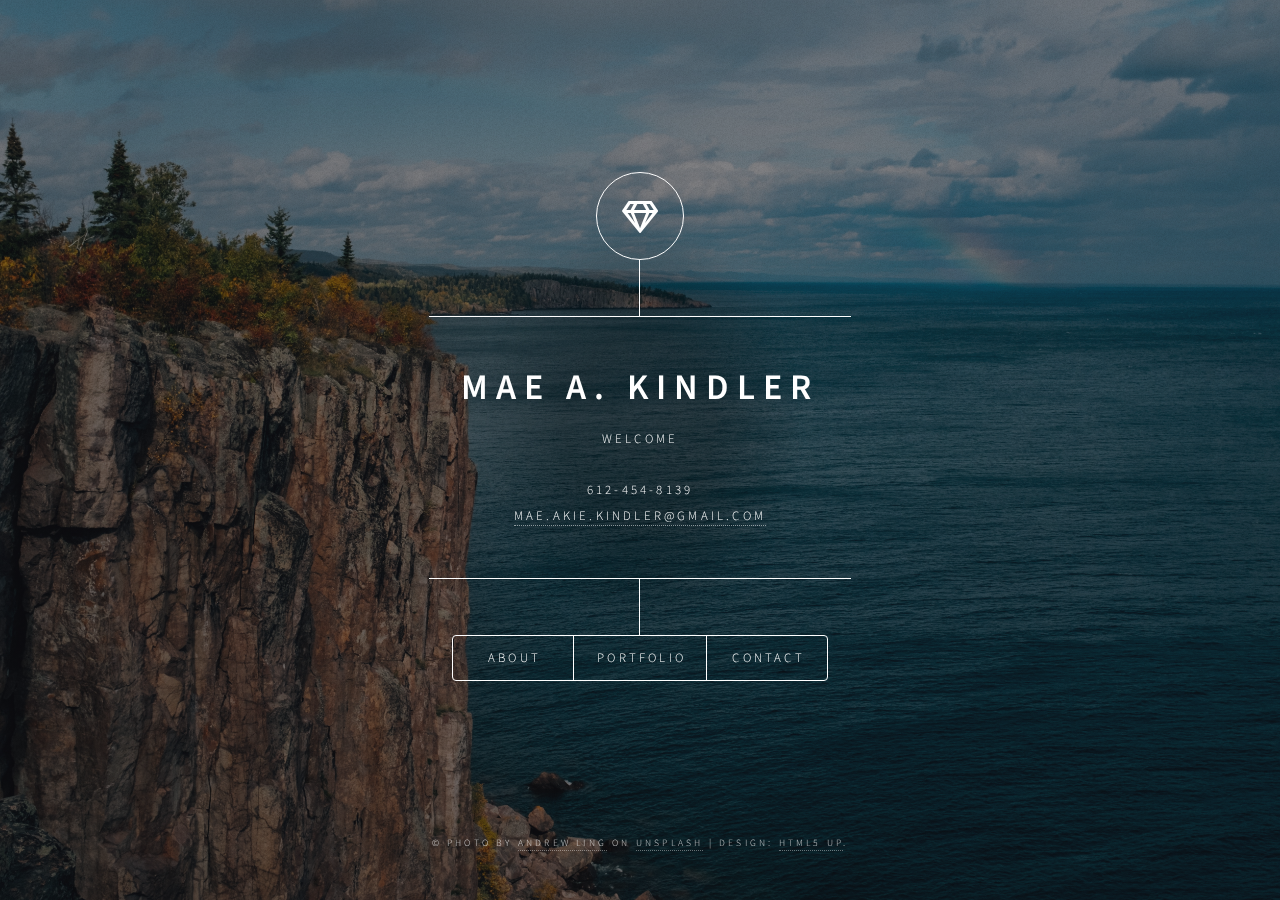
<file: index.html>
<!DOCTYPE html>
<!--
	Dimension by HTML5 UP
	html5up.net | @ajlkn
	Free for personal and commercial use under the CCA 3.0 license (html5up.net/license)
-->
<html>
  <head>
    <title>Mae Kindler</title>
    <meta charset="utf-8" />
    <meta
      name="viewport"
      content="width=device-width, initial-scale=1, user-scalable=no"
    />
    <link rel="stylesheet" href="assets/css/main.css" />
    <noscript
      ><link rel="stylesheet" href="assets/css/noscript.css"
    /></noscript>
    <link
      rel="stylesheet"
      href="https://use.fontawesome.com/releases/v5.15.2/css/all.css"
      integrity="sha384-vSIIfh2YWi9wW0r9iZe7RJPrKwp6bG+s9QZMoITbCckVJqGCCRhc+ccxNcdpHuYu"
      crossorigin="anonymous"
    />
  </head>
  <body class="is-preload">
    <!-- Wrapper -->
    <div id="wrapper">
      <!-- Header -->
      <header id="header">
        <div class="logo">
          <span class="icon fa-gem"></span>
        </div>
        <div class="content">
          <div class="inner">
            <h1>Mae A. Kindler</h1>
            <p>
              Welcome<br /><br />
              612-454-8139<br />
              <a href="mailto:mae.akie.kindler@gmail.com"
                >mae.akie.kindler@gmail.com</a
              >
            </p>
          </div>
        </div>
        <nav>
          <ul>
            <li><a href="#about">About</a></li>
            <li><a href="#portfolio">Portfolio</a></li>
            <li><a href="#contact">Contact</a></li>
          </ul>
        </nav>
      </header>

      <!-- Main -->
      <div id="main">
        <!-- About -->
        <article id="about">
          <h2 class="major">About</h2>
          <span class="image main headshot"
            ><img
              src="images/headshot.jpg"
              alt="Photograph of Mae Kindler"
              width="200"
              height=""
          /></span>
          <p>
            Greetings, and thanks for visiting my portfolio! My name is Mae
            Kindler, and I currently work as a Salesforce Consultant for Redpath
            Consulting Group in Minneapolis, MN.
          </p>

          <p>
            I received a Bachelor of Science degree from the University of
            Minnesota Twin Cities in 2012, and focused my work within the
            nonprofit sector for nine and a half years. The bulk of my nonprofit
            career involved mentoring students with an emphasis on college
            access and success.
          </p>

          <p>
            More recently, I transitioned my career towards a technology-driven
            opportunity with an emphasis on designing Salesforce solutions for
            clients. I became a certified Full-Stack Web Developer in March
            2021, and will complete a Business Analysis Certificate in November
            2022. My goal is to mold my career into one that focuses on the
            continued utilization of technological skills, while incorporating
            the strengths of my nonprofit professional work.
          </p>
        </article>

        <!-- Portfolio -->
        <article id="portfolio">
          <h2 class="major">Portfolio</h2>
          <span class="image main"
            ><img
              src="images/yogo-banner.png"
              alt="Banner for YoGo Application"
          /></span>
          <h2>YoGo: Take Care of Yourself</h2>
          <p>
            Self-care prioritization application. Front- and back-end coder.<br />
            <a href="https://github.com/mkindler/YoGo" target="_blank"
              >GitHub</a
            >
          </p>
          <span class="image main"
            ><img
              src="images/s4p-banner.png"
              alt="Banner for Spas for Paws Application"
          /></span>
          <h2>Spas for Paws</h2>
          <p>
            Appointment booking application for pet grooming business. Logo
            designer and front-end coder.<br />
            <a href="https://github.com/mkindler/Spas-for-Paws" target="_blank"
              >GitHub</a
            >
          </p>
          <span class="image main"
            ><img
              src="images/dk-full-banner.png"
              alt="Banner for Decisive Kitchen Application"
          /></span>
          <h2>Decisive Kitchen</h2>
          <p>
            Recipe finder for the indecisive cook. Uses an ingredient or ethnic
            region to provide a random recipe. Logo designer and front-end
            coder.<br />
            <a
              href="https://mkindler.github.io/DecisiveKitchen/"
              target="_blank"
              >Deployed</a
            >
            |
            <a
              href="https://github.com/mkindler/DecisiveKitchen"
              target="_blank"
              >GitHub</a
            >
          </p>
        </article>

        <!-- Contact -->
        <article id="contact">
          <h2 class="major">Contact</h2>
          <form
            method="post"
            action="https://getform.io/f/a919224a-5f43-4b05-8aa3-21efb7fea2d6"
            target="_blank"
          >
            <div class="fields">
              <div class="field half">
                <label for="name">Name</label>
                <input type="text" name="name" id="name" />
              </div>
              <div class="field half">
                <label for="email">Email</label>
                <input type="text" name="email" id="email" />
              </div>
              <div class="field">
                <label for="message">Message</label>
                <textarea name="message" id="message" rows="4"></textarea>
              </div>
            </div>
            <ul class="actions">
              <li>
                <input type="submit" value="Send Message" class="primary" />
              </li>
              <li><input type="reset" value="Reset" /></li>
            </ul>
          </form>
          <ul class="icons">
            <li>
              <a
                href="https://github.com/mkindler"
                class="icon brands fa-github"
                target="_blank"
                ><span class="label">GitHub</span></a
              >
            </li>
            <li>
              <a
                href="https://www.linkedin.com/in/maekindler/"
                class="icon brands fa-linkedin-in"
                target="_blank"
                ><span class="label">LinkedIn</span></a
              >
            </li>
            <li>
              <a
                href="mailto:mae.akie.kindler@gmail.com"
                class="far fa-envelope"
              ></a>
            </li>
            <li>
              <a
                href="assets/MaeKindler_Resume_Oct2022.pdf"
                class="far fa-file"
                target="_blank"
              ></a>
            </li>
            <li>
              <a
                href="https://www.instagram.com/mae_akie/"
                class="icon brands fa-instagram"
                target="_blank"
                ><span class="label">Instagram</span></a
              >
            </li>
          </ul>
        </article>

        <!-- Elements -->
        <article id="elements">
          <h2 class="major">Elements</h2>

          <section>
            <h3 class="major">Text</h3>
            <p>
              This is <b>bold</b> and this is <strong>strong</strong>. This is
              <i>italic</i> and this is <em>emphasized</em>. This is
              <sup>superscript</sup> text and this is <sub>subscript</sub> text.
              This is <u>underlined</u> and this is code:
              <code>for (;;) { ... }</code>. Finally,
              <a href="#">this is a link</a>.
            </p>
            <hr />
            <h2>Heading Level 2</h2>
            <h3>Heading Level 3</h3>
            <h4>Heading Level 4</h4>
            <h5>Heading Level 5</h5>
            <h6>Heading Level 6</h6>
            <hr />
            <h4>Blockquote</h4>
            <blockquote>
              Fringilla nisl. Donec accumsan interdum nisi, quis tincidunt felis
              sagittis eget tempus euismod. Vestibulum ante ipsum primis in
              faucibus vestibulum. Blandit adipiscing eu felis iaculis volutpat
              ac adipiscing accumsan faucibus. Vestibulum ante ipsum primis in
              faucibus lorem ipsum dolor sit amet nullam adipiscing eu felis.
            </blockquote>
            <h4>Preformatted</h4>
            <pre><code>i = 0;

while (!deck.isInOrder()) {
    print 'Iteration ' + i;
    deck.shuffle();
    i++;
}

print 'It took ' + i + ' iterations to sort the deck.';</code></pre>
          </section>

          <section>
            <h3 class="major">Lists</h3>

            <h4>Unordered</h4>
            <ul>
              <li>Dolor pulvinar etiam.</li>
              <li>Sagittis adipiscing.</li>
              <li>Felis enim feugiat.</li>
            </ul>

            <h4>Alternate</h4>
            <ul class="alt">
              <li>Dolor pulvinar etiam.</li>
              <li>Sagittis adipiscing.</li>
              <li>Felis enim feugiat.</li>
            </ul>

            <h4>Ordered</h4>
            <ol>
              <li>Dolor pulvinar etiam.</li>
              <li>Etiam vel felis viverra.</li>
              <li>Felis enim feugiat.</li>
              <li>Dolor pulvinar etiam.</li>
              <li>Etiam vel felis lorem.</li>
              <li>Felis enim et feugiat.</li>
            </ol>
            <h4>Icons</h4>
            <ul class="icons">
              <li>
                <a href="#" class="icon brands fa-twitter"
                  ><span class="label">Twitter</span></a
                >
              </li>
              <li>
                <a href="#" class="icon brands fa-facebook-f"
                  ><span class="label">Facebook</span></a
                >
              </li>
              <li>
                <a href="#" class="icon brands fa-instagram"
                  ><span class="label">Instagram</span></a
                >
              </li>
              <li>
                <a href="#" class="icon brands fa-github"
                  ><span class="label">Github</span></a
                >
              </li>
            </ul>

            <h4>Actions</h4>
            <ul class="actions">
              <li><a href="#" class="button primary">Default</a></li>
              <li><a href="#" class="button">Default</a></li>
            </ul>
            <ul class="actions stacked">
              <li><a href="#" class="button primary">Default</a></li>
              <li><a href="#" class="button">Default</a></li>
            </ul>
          </section>

          <section>
            <h3 class="major">Table</h3>
            <h4>Default</h4>
            <div class="table-wrapper">
              <table>
                <thead>
                  <tr>
                    <th>Name</th>
                    <th>Description</th>
                    <th>Price</th>
                  </tr>
                </thead>
                <tbody>
                  <tr>
                    <td>Item One</td>
                    <td>Ante turpis integer aliquet porttitor.</td>
                    <td>29.99</td>
                  </tr>
                  <tr>
                    <td>Item Two</td>
                    <td>Vis ac commodo adipiscing arcu aliquet.</td>
                    <td>19.99</td>
                  </tr>
                  <tr>
                    <td>Item Three</td>
                    <td>Morbi faucibus arcu accumsan lorem.</td>
                    <td>29.99</td>
                  </tr>
                  <tr>
                    <td>Item Four</td>
                    <td>Vitae integer tempus condimentum.</td>
                    <td>19.99</td>
                  </tr>
                  <tr>
                    <td>Item Five</td>
                    <td>Ante turpis integer aliquet porttitor.</td>
                    <td>29.99</td>
                  </tr>
                </tbody>
                <tfoot>
                  <tr>
                    <td colspan="2"></td>
                    <td>100.00</td>
                  </tr>
                </tfoot>
              </table>
            </div>

            <h4>Alternate</h4>
            <div class="table-wrapper">
              <table class="alt">
                <thead>
                  <tr>
                    <th>Name</th>
                    <th>Description</th>
                    <th>Price</th>
                  </tr>
                </thead>
                <tbody>
                  <tr>
                    <td>Item One</td>
                    <td>Ante turpis integer aliquet porttitor.</td>
                    <td>29.99</td>
                  </tr>
                  <tr>
                    <td>Item Two</td>
                    <td>Vis ac commodo adipiscing arcu aliquet.</td>
                    <td>19.99</td>
                  </tr>
                  <tr>
                    <td>Item Three</td>
                    <td>Morbi faucibus arcu accumsan lorem.</td>
                    <td>29.99</td>
                  </tr>
                  <tr>
                    <td>Item Four</td>
                    <td>Vitae integer tempus condimentum.</td>
                    <td>19.99</td>
                  </tr>
                  <tr>
                    <td>Item Five</td>
                    <td>Ante turpis integer aliquet porttitor.</td>
                    <td>29.99</td>
                  </tr>
                </tbody>
                <tfoot>
                  <tr>
                    <td colspan="2"></td>
                    <td>100.00</td>
                  </tr>
                </tfoot>
              </table>
            </div>
          </section>

          <section>
            <h3 class="major">Buttons</h3>
            <ul class="actions">
              <li><a href="#" class="button primary">Primary</a></li>
              <li><a href="#" class="button">Default</a></li>
            </ul>
            <ul class="actions">
              <li><a href="#" class="button">Default</a></li>
              <li><a href="#" class="button small">Small</a></li>
            </ul>
            <ul class="actions">
              <li>
                <a href="#" class="button primary icon solid fa-download"
                  >Icon</a
                >
              </li>
              <li>
                <a href="#" class="button icon solid fa-download">Icon</a>
              </li>
            </ul>
            <ul class="actions">
              <li><span class="button primary disabled">Disabled</span></li>
              <li><span class="button disabled">Disabled</span></li>
            </ul>
          </section>

          <section>
            <h3 class="major">Form</h3>
            <form method="post" action="#">
              <div class="fields">
                <div class="field half">
                  <label for="demo-name">Name</label>
                  <input
                    type="text"
                    name="demo-name"
                    id="demo-name"
                    value=""
                    placeholder="Jane Doe"
                  />
                </div>
                <div class="field half">
                  <label for="demo-email">Email</label>
                  <input
                    type="email"
                    name="demo-email"
                    id="demo-email"
                    value=""
                    placeholder="jane@untitled.tld"
                  />
                </div>
                <div class="field">
                  <label for="demo-category">Category</label>
                  <select name="demo-category" id="demo-category">
                    <option value="">-</option>
                    <option value="1">Manufacturing</option>
                    <option value="1">Shipping</option>
                    <option value="1">Administration</option>
                    <option value="1">Human Resources</option>
                  </select>
                </div>
                <div class="field half">
                  <input
                    type="radio"
                    id="demo-priority-low"
                    name="demo-priority"
                    checked
                  />
                  <label for="demo-priority-low">Low</label>
                </div>
                <div class="field half">
                  <input
                    type="radio"
                    id="demo-priority-high"
                    name="demo-priority"
                  />
                  <label for="demo-priority-high">High</label>
                </div>
                <div class="field half">
                  <input type="checkbox" id="demo-copy" name="demo-copy" />
                  <label for="demo-copy">Email me a copy</label>
                </div>
                <div class="field half">
                  <input
                    type="checkbox"
                    id="demo-human"
                    name="demo-human"
                    checked
                  />
                  <label for="demo-human">Not a robot</label>
                </div>
                <div class="field">
                  <label for="demo-message">Message</label>
                  <textarea
                    name="demo-message"
                    id="demo-message"
                    placeholder="Enter your message"
                    rows="6"
                  ></textarea>
                </div>
              </div>
              <ul class="actions">
                <li>
                  <input type="submit" value="Send Message" class="primary" />
                </li>
                <li><input type="reset" value="Reset" /></li>
              </ul>
            </form>
          </section>
        </article>
      </div>

      <!-- Footer -->
      <footer id="footer">
        <p class="copyright">
          &copy; Photo by
          <a href="https://unsplash.com/@linginit" target="_blank"
            >Andrew Ling</a
          >
          on <a href="https://unsplash.com/" target="_blank">Unsplash</a> |
          Design: <a href="https://html5up.net">HTML5 UP</a>.
        </p>
      </footer>
    </div>

    <!-- BG -->
    <div id="bg"></div>

    <!-- Scripts -->
    <script src="assets/js/jquery.min.js"></script>
    <script src="assets/js/browser.min.js"></script>
    <script src="assets/js/breakpoints.min.js"></script>
    <script src="assets/js/util.js"></script>
    <script src="assets/js/main.js"></script>
  </body>
</html>
</file>
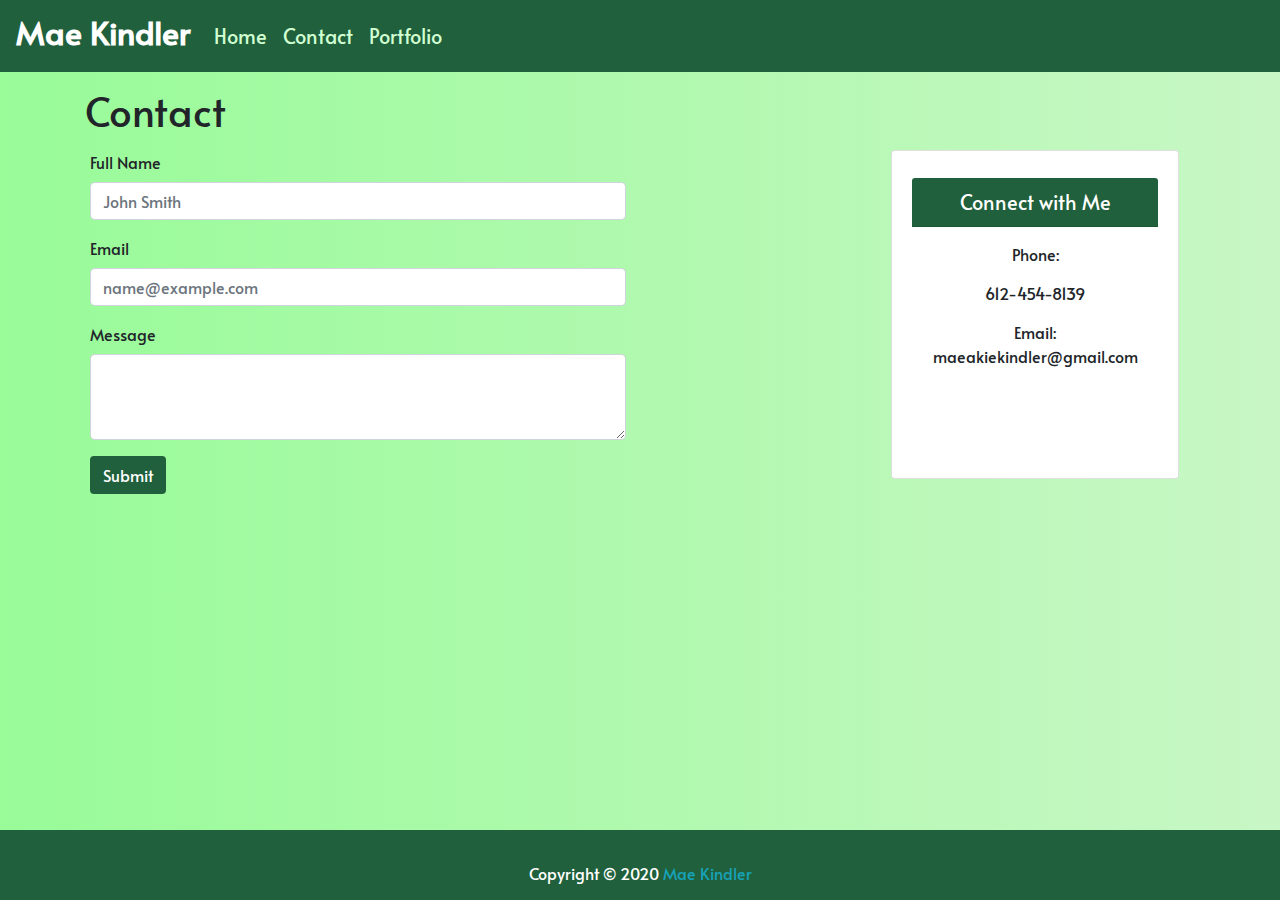
<file: contact.html>
<!DOCTYPE html>
<html lang="en">
<head>

    <meta charset="UTF-8">
    <meta name="viewport" content="width=device-width, initial-scale=1.0">
    <title>Mae Kindler</title>

    <!-- Google Fonts linked -->
    <link rel="preconnect" href="https://fonts.gstatic.com">
    <link href="https://fonts.googleapis.com/css2?family=Alata&display=swap" rel="stylesheet">

    <!-- Font Awesome linked -->
    <link rel="stylesheet" href="https://use.fontawesome.com/releases/v5.15.1/css/all.css" integrity="sha384-vp86vTRFVJgpjF9jiIGPEEqYqlDwgyBgEF109VFjmqGmIY/Y4HV4d3Gp2irVfcrp" crossorigin="anonymous">

    <!-- Bootstrap CSS Framework linked from Bootstrap website -->
    <link rel="stylesheet" href="https://stackpath.bootstrapcdn.com/bootstrap/4.5.2/css/bootstrap.min.css" integrity="sha384-JcKb8q3iqJ61gNV9KGb8thSsNjpSL0n8PARn9HuZOnIxN0hoP+VmmDGMN5t9UJ0Z" crossorigin="anonymous">

    <!-- Bootstrap JS, Popper.js, and jQuery linked from Bootstrap website -->
    <script src="https://code.jquery.com/jquery-3.5.1.slim.min.js" integrity="sha384-DfXdz2htPH0lsSSs5nCTpuj/zy4C+OGpamoFVy38MVBnE+IbbVYUew+OrCXaRkfj" crossorigin="anonymous"></script>
    <script src="https://cdn.jsdelivr.net/npm/popper.js@1.16.1/dist/umd/popper.min.js" integrity="sha384-9/reFTGAW83EW2RDu2S0VKaIzap3H66lZH81PoYlFhbGU+6BZp6G7niu735Sk7lN" crossorigin="anonymous"></script>
    <script src="https://stackpath.bootstrapcdn.com/bootstrap/4.5.2/js/bootstrap.min.js" integrity="sha384-B4gt1jrGC7Jh4AgTPSdUtOBvfO8shuf57BaghqFfPlYxofvL8/KUEfYiJOMMV+rV" crossorigin="anonymous"></script>

    <!-- External CSS stylesheet linked -->
    <link rel="stylesheet" type="text/css" href="Assets/style.css">

</head>

<!-- Complete content of webpage -->
<body>

  <!-- Top navigation bar with About Me, Contact, and Portfolio links. Navigation bar shrinks responsively when viewed on various mobile devices. On devices with smaller viewports, a toggle button will appear to allow the user to tap the button and display the option to view the links to the About Me, Contact, and Portfolio pages. -->
  <nav class="navbar navbar-expand-lg navbar-light">
    <a class="navbar-brand" href="index.html"><h2>Mae Kindler</h2></a>

    <button class="navbar-toggler" type="button" data-toggle="collapse" data-target="#navbarTogglerDemo02" aria-controls="navbarTogglerDemo02" aria-expanded="false" aria-label="Toggle navigation">
      
      <span class="navbar-toggler-icon"></span>
    
    </button>
  
    <!-- Toggle button with links to Home, Contact, and Portfolio pages when webpage is viewed on smaller viewports on mobile devices. -->
    <nav class="collapse navbar-collapse" id="navbarTogglerDemo02">
      <ul class="navbar-nav mr-auto mt-2 mt-lg-0">
        <li class="nav-item">
          <a class="nav-link" href="index.html"><h5>Home</h5></a>
        </li>
        <li class="nav-item">
          <a class="nav-link" href="contact.html"><h5>Contact</h5></a>
        </li>
        <li class="nav-item">
          <a class="nav-link" href="portfolio.html"><h5>Portfolio</h5></a>
        </li>
      </ul>              
    </nav>
  </nav>

  <!-- Main container of webpage -->
  <section>
    <div class="container">
      
      <div class="row">
        <div class="col-md-9">
           <div class="page-header">
             <h1>Contact</h1>
           </div>
        </div>
      </div>

      <div class="row">

        <form style="width: 36rem;">
          <div class="form-group">
            <label for="exampleFormControlInput1">Full Name</label>
            <input type="text" class="form-control" id="exampleFormControlInput1" placeholder="John Smith">
          </div>
          <div class="form-group">
            <label for="exampleFormControlInput2">Email</label>
            <input type="email" class="form-control" id="exampleFormControlInput2" placeholder="name@example.com">
          </div>
          <div class="form-group">
            <label for="exampleFormControlTextarea1">Message</label>
            <textarea class="form-control" id="exampleFormControlTextarea1" rows="3"></textarea>
          </div>
          <button type="submit" class="btn">Submit</button>
        </form>

        <div class="col-md-2"></div>

        <div class="col-md-3">
          <div class="card" style="width: 18rem;">
            <div class="card-body">
              <h5 class="card-header">Connect with Me</h5>
              <p class="card-text">Phone:</p>
              <p class="card-text">612-454-8139</p>
              <p class="card-text">Email: maeakiekindler@gmail.com</p>
              <a href="https://github.com/mkindler" target="_blank"><i class="fab fa-github-alt"></i></a>
              <a href="https://www.linkedin.com/in/maekindler/" target="_blank"><i class="fab fa-linkedin-in"></i></a>
              <a href="Assets/MaeKindler_Resume.pdf" target="_blank"><i class="far fa-file"></i></a>
            </div>
          </div>
        </div>
      </div>
    </div>
  </section>

  <!-- Footer applied to the bottom of the page. -->
  <!-- <footer>
    &#169; Copyright 2020 Mae Kindler
  </footer> -->

  <div class="footer">
    <p class="footer-text">Copyright &#169; 2020 <a class="text-info" target="_blank" href="https://github.com/mkindler">Mae Kindler</a></p>
  </div>
  
</body>
</html>
</file>
<file: assets/css/noscript.css>
/*
	Dimension by HTML5 UP
	html5up.net | @ajlkn
	Free for personal and commercial use under the CCA 3.0 license (html5up.net/license)
*/

/* BG */

	body.is-preload #bg:before {
		background-color: transparent;
	}

/* Header */

	body.is-preload #header {
		-moz-filter: none;
		-webkit-filter: none;
		-ms-filter: none;
		filter: none;
	}

		body.is-preload #header > * {
			opacity: 1;
		}

		body.is-preload #header .content .inner {
			max-height: none;
			padding: 3rem 2rem;
			opacity: 1;
		}

/* Main */

	#main article {
		opacity: 1;
		margin: 4rem 0 0 0;
	}
</file>
<file: Assets/style.css>
/* THE CSS BELOW APPLIES ACROSS ALL HTML PAGES: index.html, contact.html, and portfolio.html */
body {
  /* background-image: url("Images/unsplash-trees.jpg"); */
  background-color: #90EE90;
  background: linear-gradient(to right, #98FB98, #C8F7C5);
  /* background: linear-gradient(to right, #98FB98, #1F3A93); */
  /* background-repeat: no-repeat; */
  /* background-size: cover; */
  font-family: 'Alata', sans-serif;
  min-height: 400px;
  margin-bottom: 100px;
  clear: both;
  /* margin-top: auto; */
}

#page-content {
  flex: 1 0 auto;
}

.navbar-light {
  background-color: #20603C;
  width: 100%;
}

.footer {
  padding-top: 1em;
  position: fixed;
  left: 0;
  bottom: 0;
  width: 100%;
  background-color: #20603C;
  color: #ffffff;
  text-align: center;
}

h2 {
  color: #ffffff;
  font-weight: bold;
}

h5 {
  color: #d1ffd2;
  margin-top: 7px;
}

.nav-link {
  font-weight: bold;
}

.col-md-3 {
  text-align: center;
}

.card-header {
  background-color: #20603C;
  color: #ffffff;
}

.fa-github-alt {
  font-size: 50px;
  background-color: #ffffff;
  color: #000000;
  padding: 5px;
}

.fa-linkedin-in {
  font-size: 50px;
  background-color: #ffffff;
  color: #2867B2;
  padding: 5px;
}

.fa-file {
  font-size: 50px;
  background-color: #ffffff;
  color: #000000;
  padding: 5px;
}

/* .col-md-4 {
  background-color: #ffffff;
  text-align: center;
  height: 175px;
} */

.col-md-4 h3 {
  font-weight: bold;
  color: #2b2118;
}

/* footer {
  background-color: #2b2118;
  color: #000000;
  height: 50px;
  opacity: 0.5;
  text-align: center;
  font-size: 15px;
  padding: 15px;
  margin-top: auto;
} */

/* #sticky-footer {
  flex-shrink: none;
}

footer {
  background-color: #20603C;
  position: fixed!important;
  bottom: 0;
  width: 100%;
  display: flex;
  align-items: center;
  justify-content: center;
  height: 60px;
} */

span {
  color: #ffffff;
}

.footer-text {
  color: #ffffff;
}


/* ALL CSS BELOW IS FOR THE ABOUT ME PAGE */
h1, p {
  margin-top: 15px;
  margin-bottom: 15px;
}

/* ALL CSS BELOW IS FOR THE CONTACT PAGE */
.contact-header {
  color: #000000;
}

.form-group {
  padding-left: 20px;
  padding-right: 20px;
  width: 100%;
}

.btn {
  background-color: #20603C;
  color: #ffffff;
  margin-left: 20px;
}

.col-md-2 {
  margin: 20px;
}

/* The following three classes are styled for the first column containing the contact form */
/* .col-md-6 {
  background-color: #ffffff;
}

.col-md-6 h2 {
  font-weight: bold;
  color: #2b2118;
} */

/* .col-md-6 input {
  height: 30px;
  width: 97%;
  margin-bottom: 10px;
} */

/* The example text in the Name and Email fields of the form are styled with opacity, adjusted font size, and padding */
/* #name[type=text] {
  padding-left: 4px; */
  /* font-size: 14px; */
  /* opacity: 0.7;
}

#email[type=text] {
  padding-left: 4px;
  /* font-size: 14px; */
  /* opacity: 0.7;
} */

/* The height and width of the Message box of the form are styled accordingly below */
/* #message {
  height: 150px;
  width: 97%;
  margin-bottom: 10px;
} */ 

/* Styling is added to the Submit button of the form, including a hover function */
/* #submit {
  background: #2b2118;
  color: #ffffff;
  height: 30px;
  width: 75px;
  border: none;
  /* font-size: 14px; */
  /* margin-top: 5px;
}

#submit:hover {
  background-color: #6f1a07;
/* } */ 

/*ALL CSS BELOW IS FOR THE PORTFOLIO PAGE */
#portfolio {
  margin-top: 15px;
}

.card-examples {
  background-color: #20603C;
}

.examples {
  background-color: #20603C;
}

.card-link {
  color: #ffffff;
}
</file>
<file: assets/css/main.css>
@import url(fontawesome-all.min.css);
@import url("https://fonts.googleapis.com/css?family=Source+Sans+Pro:300italic,600italic,300,600");

/*
	Dimension by HTML5 UP
	html5up.net | @ajlkn
	Free for personal and commercial use under the CCA 3.0 license (html5up.net/license)
*/

html,
body,
div,
span,
applet,
object,
iframe,
h1,
h2,
h3,
h4,
h5,
h6,
p,
blockquote,
pre,
a,
abbr,
acronym,
address,
big,
cite,
code,
del,
dfn,
em,
img,
ins,
kbd,
q,
s,
samp,
small,
strike,
strong,
sub,
sup,
tt,
var,
b,
u,
i,
center,
dl,
dt,
dd,
ol,
ul,
li,
fieldset,
form,
label,
legend,
table,
caption,
tbody,
tfoot,
thead,
tr,
th,
td,
article,
aside,
canvas,
details,
embed,
figure,
figcaption,
footer,
header,
hgroup,
menu,
nav,
output,
ruby,
section,
summary,
time,
mark,
audio,
video {
  margin: 0;
  padding: 0;
  border: 0;
  font-size: 100%;
  font: inherit;
  vertical-align: baseline;
}

article,
aside,
details,
figcaption,
figure,
footer,
header,
hgroup,
menu,
nav,
section {
  display: block;
}

body {
  line-height: 1;
}

ol,
ul {
  list-style: none;
}

blockquote,
q {
  quotes: none;
}

blockquote:before,
blockquote:after,
q:before,
q:after {
  content: "";
  content: none;
}

table {
  border-collapse: collapse;
  border-spacing: 0;
}

body {
  -webkit-text-size-adjust: none;
}

mark {
  background-color: transparent;
  color: inherit;
}

input::-moz-focus-inner {
  border: 0;
  padding: 0;
}

input,
select,
textarea {
  -moz-appearance: none;
  -webkit-appearance: none;
  -ms-appearance: none;
  appearance: none;
}

/* Basic */

@-ms-viewport {
  width: device-width;
}

@media screen and (max-width: 480px) {
  html,
  body {
    min-width: 320px;
  }
}

html {
  box-sizing: border-box;
}

*,
*:before,
*:after {
  box-sizing: inherit;
}

body {
  background: #1b1f22;
}

body.is-preload *,
body.is-preload *:before,
body.is-preload *:after {
  -moz-animation: none !important;
  -webkit-animation: none !important;
  -ms-animation: none !important;
  animation: none !important;
  -moz-transition: none !important;
  -webkit-transition: none !important;
  -ms-transition: none !important;
  transition: none !important;
}

/* Type */

html {
  font-size: 16pt;
}

@media screen and (max-width: 1680px) {
  html {
    font-size: 12pt;
  }
}

@media screen and (max-width: 736px) {
  html {
    font-size: 11pt;
  }
}

@media screen and (max-width: 360px) {
  html {
    font-size: 10pt;
  }
}

body,
input,
select,
textarea {
  color: #ffffff;
  font-family: "Source Sans Pro", sans-serif;
  font-weight: 300;
  font-size: 1rem;
  line-height: 1.65;
}

a {
  -moz-transition: color 0.2s ease-in-out, background-color 0.2s ease-in-out,
    border-bottom-color 0.2s ease-in-out;
  -webkit-transition: color 0.2s ease-in-out, background-color 0.2s ease-in-out,
    border-bottom-color 0.2s ease-in-out;
  -ms-transition: color 0.2s ease-in-out, background-color 0.2s ease-in-out,
    border-bottom-color 0.2s ease-in-out;
  transition: color 0.2s ease-in-out, background-color 0.2s ease-in-out,
    border-bottom-color 0.2s ease-in-out;
  border-bottom: dotted 1px rgba(255, 255, 255, 0.5);
  text-decoration: none;
  color: inherit;
}

a:hover {
  border-bottom-color: transparent;
}

strong,
b {
  color: #ffffff;
  font-weight: 600;
}

em,
i {
  font-style: italic;
}

p {
  margin: 0 0 2rem 0;
}

h1,
h2,
h3,
h4,
h5,
h6 {
  color: #ffffff;
  font-weight: 600;
  line-height: 1.5;
  margin: 0 0 1rem 0;
  text-transform: uppercase;
  letter-spacing: 0.2rem;
}

h1 a,
h2 a,
h3 a,
h4 a,
h5 a,
h6 a {
  color: inherit;
  text-decoration: none;
}

h1.major,
h2.major,
h3.major,
h4.major,
h5.major,
h6.major {
  border-bottom: solid 1px #ffffff;
  width: -moz-max-content;
  width: -webkit-max-content;
  width: -ms-max-content;
  width: max-content;
  padding-bottom: 0.5rem;
  margin: 0 0 2rem 0;
}

h1 {
  font-size: 2.25rem;
  line-height: 1.3;
  letter-spacing: 0.5rem;
}

h2 {
  font-size: 1.5rem;
  line-height: 1.4;
  letter-spacing: 0.5rem;
}

h3 {
  font-size: 1rem;
}

h4 {
  font-size: 0.8rem;
}

h5 {
  font-size: 0.7rem;
}

h6 {
  font-size: 0.6rem;
}

@media screen and (max-width: 736px) {
  h1 {
    font-size: 1.75rem;
    line-height: 1.4;
  }

  h2 {
    font-size: 1.25em;
    line-height: 1.5;
  }
}

sub {
  font-size: 0.8rem;
  position: relative;
  top: 0.5rem;
}

sup {
  font-size: 0.8rem;
  position: relative;
  top: -0.5rem;
}

blockquote {
  border-left: solid 4px #ffffff;
  font-style: italic;
  margin: 0 0 2rem 0;
  padding: 0.5rem 0 0.5rem 2rem;
}

code {
  background: rgba(255, 255, 255, 0.075);
  border-radius: 4px;
  font-family: "Courier New", monospace;
  font-size: 0.9rem;
  margin: 0 0.25rem;
  padding: 0.25rem 0.65rem;
}

pre {
  -webkit-overflow-scrolling: touch;
  font-family: "Courier New", monospace;
  font-size: 0.9rem;
  margin: 0 0 2rem 0;
}

pre code {
  display: block;
  line-height: 1.75;
  padding: 1rem 1.5rem;
  overflow-x: auto;
}

hr {
  border: 0;
  border-bottom: solid 1px #ffffff;
  margin: 2.75rem 0;
}

.align-left {
  text-align: left;
}

.align-center {
  text-align: center;
}

.align-right {
  text-align: right;
}

/* Form */

form {
  margin: 0 0 2rem 0;
}

form > :last-child {
  margin-bottom: 0;
}

form > .fields {
  display: -moz-flex;
  display: -webkit-flex;
  display: -ms-flex;
  display: flex;
  -moz-flex-wrap: wrap;
  -webkit-flex-wrap: wrap;
  -ms-flex-wrap: wrap;
  flex-wrap: wrap;
  width: calc(100% + 3rem);
  margin: -1.5rem 0 2rem -1.5rem;
}

form > .fields > .field {
  -moz-flex-grow: 0;
  -webkit-flex-grow: 0;
  -ms-flex-grow: 0;
  flex-grow: 0;
  -moz-flex-shrink: 0;
  -webkit-flex-shrink: 0;
  -ms-flex-shrink: 0;
  flex-shrink: 0;
  padding: 1.5rem 0 0 1.5rem;
  width: calc(100% - 1.5rem);
}

form > .fields > .field.half {
  width: calc(50% - 0.75rem);
}

form > .fields > .field.third {
  width: calc(100% / 3 - 0.5rem);
}

form > .fields > .field.quarter {
  width: calc(25% - 0.375rem);
}

@media screen and (max-width: 480px) {
  form > .fields {
    width: calc(100% + 3rem);
    margin: -1.5rem 0 2rem -1.5rem;
  }

  form > .fields > .field {
    padding: 1.5rem 0 0 1.5rem;
    width: calc(100% - 1.5rem);
  }

  form > .fields > .field.half {
    width: calc(100% - 1.5rem);
  }

  form > .fields > .field.third {
    width: calc(100% - 1.5rem);
  }

  form > .fields > .field.quarter {
    width: calc(100% - 1.5rem);
  }
}

label {
  color: #ffffff;
  display: block;
  font-size: 0.8rem;
  font-weight: 300;
  letter-spacing: 0.2rem;
  line-height: 1.5;
  margin: 0 0 1rem 0;
  text-transform: uppercase;
}

input[type="text"],
input[type="password"],
input[type="email"],
input[type="tel"],
select,
textarea {
  -moz-appearance: none;
  -webkit-appearance: none;
  -ms-appearance: none;
  appearance: none;
  -moz-transition: border-color 0.2s ease-in-out, box-shadow 0.2s ease-in-out,
    background-color 0.2s ease-in-out;
  -webkit-transition: border-color 0.2s ease-in-out, box-shadow 0.2s ease-in-out,
    background-color 0.2s ease-in-out;
  -ms-transition: border-color 0.2s ease-in-out, box-shadow 0.2s ease-in-out,
    background-color 0.2s ease-in-out;
  transition: border-color 0.2s ease-in-out, box-shadow 0.2s ease-in-out,
    background-color 0.2s ease-in-out;
  background-color: transparent;
  border-radius: 4px;
  border: solid 1px #ffffff;
  color: inherit;
  display: block;
  outline: 0;
  padding: 0 1rem;
  text-decoration: none;
  width: 100%;
}

input[type="text"]:invalid,
input[type="password"]:invalid,
input[type="email"]:invalid,
input[type="tel"]:invalid,
select:invalid,
textarea:invalid {
  box-shadow: none;
}

input[type="text"]:focus,
input[type="password"]:focus,
input[type="email"]:focus,
input[type="tel"]:focus,
select:focus,
textarea:focus {
  background: rgba(255, 255, 255, 0.075);
  border-color: #ffffff;
  box-shadow: 0 0 0 1px #ffffff;
}

select {
  background-image: url("data:image/svg+xml;charset=utf8,%3Csvg xmlns='http://www.w3.org/2000/svg' width='40' height='40' preserveAspectRatio='none' viewBox='0 0 40 40'%3E%3Cpath d='M9.4,12.3l10.4,10.4l10.4-10.4c0.2-0.2,0.5-0.4,0.9-0.4c0.3,0,0.6,0.1,0.9,0.4l3.3,3.3c0.2,0.2,0.4,0.5,0.4,0.9 c0,0.4-0.1,0.6-0.4,0.9L20.7,31.9c-0.2,0.2-0.5,0.4-0.9,0.4c-0.3,0-0.6-0.1-0.9-0.4L4.3,17.3c-0.2-0.2-0.4-0.5-0.4-0.9 c0-0.4,0.1-0.6,0.4-0.9l3.3-3.3c0.2-0.2,0.5-0.4,0.9-0.4S9.1,12.1,9.4,12.3z' fill='%23ffffff' /%3E%3C/svg%3E");
  background-size: 1.25rem;
  background-repeat: no-repeat;
  background-position: calc(100% - 1rem) center;
  height: 2.75rem;
  padding-right: 2.75rem;
  text-overflow: ellipsis;
}

select option {
  color: #ffffff;
  background: #1b1f22;
}

select:focus::-ms-value {
  background-color: transparent;
}

select::-ms-expand {
  display: none;
}

input[type="text"],
input[type="password"],
input[type="email"],
select {
  height: 2.75rem;
}

textarea {
  padding: 0.75rem 1rem;
}

input[type="checkbox"],
input[type="radio"] {
  -moz-appearance: none;
  -webkit-appearance: none;
  -ms-appearance: none;
  appearance: none;
  display: block;
  float: left;
  margin-right: -2rem;
  opacity: 0;
  width: 1rem;
  z-index: -1;
}

input[type="checkbox"] + label,
input[type="radio"] + label {
  text-decoration: none;
  -moz-user-select: none;
  -webkit-user-select: none;
  -ms-user-select: none;
  user-select: none;
  color: #ffffff;
  cursor: pointer;
  display: inline-block;
  font-size: 0.8rem;
  font-weight: 300;
  margin: 0 0 0.5rem 0;
  padding-left: 2.65rem;
  padding-right: 0.75rem;
  position: relative;
}

input[type="checkbox"] + label:before,
input[type="radio"] + label:before {
  -moz-osx-font-smoothing: grayscale;
  -webkit-font-smoothing: antialiased;
  display: inline-block;
  font-style: normal;
  font-variant: normal;
  text-rendering: auto;
  line-height: 1;
  text-transform: none !important;
  font-family: "Font Awesome 5 Free";
  font-weight: 900;
}

input[type="checkbox"] + label:before,
input[type="radio"] + label:before {
  -moz-transition: border-color 0.2s ease-in-out, box-shadow 0.2s ease-in-out,
    background-color 0.2s ease-in-out;
  -webkit-transition: border-color 0.2s ease-in-out, box-shadow 0.2s ease-in-out,
    background-color 0.2s ease-in-out;
  -ms-transition: border-color 0.2s ease-in-out, box-shadow 0.2s ease-in-out,
    background-color 0.2s ease-in-out;
  transition: border-color 0.2s ease-in-out, box-shadow 0.2s ease-in-out,
    background-color 0.2s ease-in-out;
  border-radius: 4px;
  border: solid 1px #ffffff;
  content: "";
  display: inline-block;
  height: 1.65rem;
  left: 0;
  line-height: 1.65rem;
  position: absolute;
  text-align: center;
  top: -0.15rem;
  width: 1.65rem;
}

input[type="checkbox"]:checked + label:before,
input[type="radio"]:checked + label:before {
  background: #ffffff !important;
  border-color: #ffffff !important;
  color: #1b1f22;
  content: "\f00c";
}

input[type="checkbox"]:focus + label:before,
input[type="radio"]:focus + label:before {
  background: rgba(255, 255, 255, 0.075);
  border-color: #ffffff;
  box-shadow: 0 0 0 1px #ffffff;
}

input[type="checkbox"] + label:before {
  border-radius: 4px;
}

input[type="radio"] + label:before {
  border-radius: 100%;
}

::-webkit-input-placeholder {
  color: rgba(255, 255, 255, 0.5) !important;
  opacity: 1;
}

:-moz-placeholder {
  color: rgba(255, 255, 255, 0.5) !important;
  opacity: 1;
}

::-moz-placeholder {
  color: rgba(255, 255, 255, 0.5) !important;
  opacity: 1;
}

:-ms-input-placeholder {
  color: rgba(255, 255, 255, 0.5) !important;
  opacity: 1;
}

.formerize-placeholder {
  color: rgba(255, 255, 255, 0.5) !important;
  opacity: 1;
}

/* Box */

.box {
  border-radius: 4px;
  border: solid 1px #ffffff;
  margin-bottom: 2rem;
  padding: 1.5em;
}

.box > :last-child,
.box > :last-child > :last-child,
.box > :last-child > :last-child > :last-child {
  margin-bottom: 0;
}

.box.alt {
  border: 0;
  border-radius: 0;
  padding: 0;
}

/* Icon */

.icon {
  text-decoration: none;
  border-bottom: none;
  position: relative;
}

.icon:before {
  -moz-osx-font-smoothing: grayscale;
  -webkit-font-smoothing: antialiased;
  display: inline-block;
  font-style: normal;
  font-variant: normal;
  text-rendering: auto;
  line-height: 1;
  text-transform: none !important;
  font-family: "Font Awesome 5 Free";
  font-weight: 400;
}

.icon > .label {
  display: none;
}

.icon:before {
  line-height: inherit;
}

.icon.solid:before {
  font-weight: 900;
}

.icon.brands:before {
  font-family: "Font Awesome 5 Brands";
}

/* Image */

.image {
  border-radius: 4px;
  border: 0;
  display: inline-block;
  position: relative;
}

.image:before {
  pointer-events: none;
  background-image: url("../../images/overlay.png");
  background-color: rgba(19, 21, 25, 0.5);
  border-radius: 4px;
  content: "";
  display: block;
  height: 100%;
  left: 0;
  opacity: 0.5;
  position: absolute;
  top: 0;
  width: 100%;
}

.image img {
  border-radius: 4px;
  display: block;
}

.image.left,
.image.right {
  max-width: 40%;
}

.image.left img,
.image.right img {
  width: 100%;
}

.image.left {
  float: left;
  padding: 0 1.5em 1em 0;
  top: 0.25em;
}

.image.right {
  float: right;
  padding: 0 0 1em 1.5em;
  top: 0.25em;
}

.image.fit {
  display: block;
  margin: 0 0 2rem 0;
  width: 100%;
}

.image.fit img {
  width: 100%;
}

.image.main {
  display: block;
  margin: 2.5rem 0;
  width: 100%;
}

.image.main img {
  width: 100%;
}

.image.main.headshot {
  display: block;
  margin-left: auto;
  margin-right: auto;
  width: 50%;
}

@media screen and (max-width: 736px) {
  .image.main {
    margin: 2rem 0;
  }
}

@media screen and (max-width: 480px) {
  .image.main {
    margin: 1.5rem 0;
  }
}

/* List */

ol {
  list-style: decimal;
  margin: 0 0 2rem 0;
  padding-left: 1.25em;
}

ol li {
  padding-left: 0.25em;
}

ul {
  list-style: disc;
  margin: 0 0 2rem 0;
  padding-left: 1em;
}

ul li {
  padding-left: 0.5em;
}

ul.alt {
  list-style: none;
  padding-left: 0;
}

ul.alt li {
  border-top: solid 1px #ffffff;
  padding: 0.5em 0;
}

ul.alt li:first-child {
  border-top: 0;
  padding-top: 0;
}

dl {
  margin: 0 0 2rem 0;
}

dl dt {
  display: block;
  font-weight: 600;
  margin: 0 0 1rem 0;
}

dl dd {
  margin-left: 2rem;
}

/* Actions */

ul.actions {
  display: -moz-flex;
  display: -webkit-flex;
  display: -ms-flex;
  display: flex;
  cursor: default;
  list-style: none;
  margin-left: -1rem;
  padding-left: 0;
}

ul.actions li {
  padding: 0 0 0 1rem;
  vertical-align: middle;
}

ul.actions.special {
  -moz-justify-content: center;
  -webkit-justify-content: center;
  -ms-justify-content: center;
  justify-content: center;
  width: 100%;
  margin-left: 0;
}

ul.actions.special li:first-child {
  padding-left: 0;
}

ul.actions.stacked {
  -moz-flex-direction: column;
  -webkit-flex-direction: column;
  -ms-flex-direction: column;
  flex-direction: column;
  margin-left: 0;
}

ul.actions.stacked li {
  padding: 1.3rem 0 0 0;
}

ul.actions.stacked li:first-child {
  padding-top: 0;
}

ul.actions.fit {
  width: calc(100% + 1rem);
}

ul.actions.fit li {
  -moz-flex-grow: 1;
  -webkit-flex-grow: 1;
  -ms-flex-grow: 1;
  flex-grow: 1;
  -moz-flex-shrink: 1;
  -webkit-flex-shrink: 1;
  -ms-flex-shrink: 1;
  flex-shrink: 1;
  width: 100%;
}

ul.actions.fit li > * {
  width: 100%;
}

ul.actions.fit.stacked {
  width: 100%;
}

@media screen and (max-width: 480px) {
  ul.actions:not(.fixed) {
    -moz-flex-direction: column;
    -webkit-flex-direction: column;
    -ms-flex-direction: column;
    flex-direction: column;
    margin-left: 0;
    width: 100% !important;
  }

  ul.actions:not(.fixed) li {
    -moz-flex-grow: 1;
    -webkit-flex-grow: 1;
    -ms-flex-grow: 1;
    flex-grow: 1;
    -moz-flex-shrink: 1;
    -webkit-flex-shrink: 1;
    -ms-flex-shrink: 1;
    flex-shrink: 1;
    padding: 1rem 0 0 0;
    text-align: center;
    width: 100%;
  }

  ul.actions:not(.fixed) li > * {
    width: 100%;
  }

  ul.actions:not(.fixed) li:first-child {
    padding-top: 0;
  }

  ul.actions:not(.fixed) li input[type="submit"],
  ul.actions:not(.fixed) li input[type="reset"],
  ul.actions:not(.fixed) li input[type="button"],
  ul.actions:not(.fixed) li button,
  ul.actions:not(.fixed) li .button {
    width: 100%;
  }

  ul.actions:not(.fixed) li input[type="submit"].icon:before,
  ul.actions:not(.fixed) li input[type="reset"].icon:before,
  ul.actions:not(.fixed) li input[type="button"].icon:before,
  ul.actions:not(.fixed) li button.icon:before,
  ul.actions:not(.fixed) li .button.icon:before {
    margin-left: -0.5em;
  }
}

/* Icons */

ul.icons {
  cursor: default;
  list-style: none;
  padding-left: 0;
}

ul.icons li {
  display: inline-block;
  padding: 0 0.75em 0 0;
}

ul.icons li:last-child {
  padding-right: 0;
}

ul.icons li a {
  border-radius: 100%;
  box-shadow: inset 0 0 0 1px #ffffff;
  display: inline-block;
  height: 2.25rem;
  line-height: 2.25rem;
  text-align: center;
  width: 2.25rem;
}

ul.icons li a:hover {
  background-color: rgba(255, 255, 255, 0.075);
}

ul.icons li a:active {
  background-color: rgba(255, 255, 255, 0.175);
}

/* Table */

.table-wrapper {
  -webkit-overflow-scrolling: touch;
  overflow-x: auto;
}

table {
  margin: 0 0 2rem 0;
  width: 100%;
}

table tbody tr {
  border: solid 1px #ffffff;
  border-left: 0;
  border-right: 0;
}

table tbody tr:nth-child(2n + 1) {
  background-color: rgba(255, 255, 255, 0.075);
}

table td {
  padding: 0.75em 0.75em;
}

table th {
  color: #ffffff;
  font-size: 0.9em;
  font-weight: 600;
  padding: 0 0.75em 0.75em 0.75em;
  text-align: left;
}

table thead {
  border-bottom: solid 2px #ffffff;
}

table tfoot {
  border-top: solid 2px #ffffff;
}

table.alt {
  border-collapse: separate;
}

table.alt tbody tr td {
  border: solid 1px #ffffff;
  border-left-width: 0;
  border-top-width: 0;
}

table.alt tbody tr td:first-child {
  border-left-width: 1px;
}

table.alt tbody tr:first-child td {
  border-top-width: 1px;
}

table.alt thead {
  border-bottom: 0;
}

table.alt tfoot {
  border-top: 0;
}

/* Button */

input[type="submit"],
input[type="reset"],
input[type="button"],
button,
.button {
  -moz-appearance: none;
  -webkit-appearance: none;
  -ms-appearance: none;
  appearance: none;
  -moz-transition: background-color 0.2s ease-in-out, color 0.2s ease-in-out;
  -webkit-transition: background-color 0.2s ease-in-out, color 0.2s ease-in-out;
  -ms-transition: background-color 0.2s ease-in-out, color 0.2s ease-in-out;
  transition: background-color 0.2s ease-in-out, color 0.2s ease-in-out;
  background-color: transparent;
  border-radius: 4px;
  border: 0;
  box-shadow: inset 0 0 0 1px #ffffff;
  color: #ffffff !important;
  cursor: pointer;
  display: inline-block;
  font-size: 0.8rem;
  font-weight: 300;
  height: 2.75rem;
  letter-spacing: 0.2rem;
  line-height: 2.75rem;
  outline: 0;
  padding: 0 1.25rem 0 1.35rem;
  text-align: center;
  text-decoration: none;
  text-transform: uppercase;
  white-space: nowrap;
}

input[type="submit"]:hover,
input[type="reset"]:hover,
input[type="button"]:hover,
button:hover,
.button:hover {
  background-color: rgba(255, 255, 255, 0.075);
}

input[type="submit"]:active,
input[type="reset"]:active,
input[type="button"]:active,
button:active,
.button:active {
  background-color: rgba(255, 255, 255, 0.175);
}

input[type="submit"].icon:before,
input[type="reset"].icon:before,
input[type="button"].icon:before,
button.icon:before,
.button.icon:before {
  margin-right: 0.5em;
}

input[type="submit"].fit,
input[type="reset"].fit,
input[type="button"].fit,
button.fit,
.button.fit {
  width: 100%;
}

input[type="submit"].small,
input[type="reset"].small,
input[type="button"].small,
button.small,
.button.small {
  font-size: 0.6rem;
  height: 2.0625rem;
  line-height: 2.0625rem;
}

input[type="submit"].primary,
input[type="reset"].primary,
input[type="button"].primary,
button.primary,
.button.primary {
  background-color: #ffffff;
  color: #1b1f22 !important;
  font-weight: 600;
}

input[type="submit"].disabled,
input[type="submit"]:disabled,
input[type="reset"].disabled,
input[type="reset"]:disabled,
input[type="button"].disabled,
input[type="button"]:disabled,
button.disabled,
button:disabled,
.button.disabled,
.button:disabled {
  pointer-events: none;
  cursor: default;
  opacity: 0.25;
}

input[type="submit"],
input[type="reset"],
input[type="button"],
button {
  line-height: calc(2.75rem - 2px);
}

/* BG */

#bg {
  -moz-transform: scale(1);
  -webkit-transform: scale(1);
  -ms-transform: scale(1);
  transform: scale(1);
  -webkit-backface-visibility: hidden;
  position: fixed;
  top: 0;
  left: 0;
  width: 100%;
  height: 100vh;
  z-index: 1;
}

#bg:before,
#bg:after {
  content: "";
  display: block;
  position: absolute;
  top: 0;
  left: 0;
  width: 100%;
  height: 100%;
}

#bg:before {
  -moz-transition: background-color 2.5s ease-in-out;
  -webkit-transition: background-color 2.5s ease-in-out;
  -ms-transition: background-color 2.5s ease-in-out;
  transition: background-color 2.5s ease-in-out;
  -moz-transition-delay: 0.75s;
  -webkit-transition-delay: 0.75s;
  -ms-transition-delay: 0.75s;
  transition-delay: 0.75s;
  background-image: linear-gradient(
      to top,
      rgba(19, 21, 25, 0.5),
      rgba(19, 21, 25, 0.5)
    ),
    url("../../images/overlay.png");
  background-size: auto, 256px 256px;
  background-position: center, center;
  background-repeat: no-repeat, repeat;
  z-index: 2;
}

#bg:after {
  -moz-transform: scale(1.125);
  -webkit-transform: scale(1.125);
  -ms-transform: scale(1.125);
  transform: scale(1.125);
  -moz-transition: -moz-transform 0.325s ease-in-out,
    -moz-filter 0.325s ease-in-out;
  -webkit-transition: -webkit-transform 0.325s ease-in-out,
    -webkit-filter 0.325s ease-in-out;
  -ms-transition: -ms-transform 0.325s ease-in-out,
    -ms-filter 0.325s ease-in-out;
  transition: transform 0.325s ease-in-out, filter 0.325s ease-in-out;
  background-image: url("../../images/lake-superior.jpg");
  background-position: center;
  background-size: cover;
  background-repeat: no-repeat;
  z-index: 1;
}

body.is-article-visible #bg:after {
  -moz-transform: scale(1.0825);
  -webkit-transform: scale(1.0825);
  -ms-transform: scale(1.0825);
  transform: scale(1.0825);
  -moz-filter: blur(0.2rem);
  -webkit-filter: blur(0.2rem);
  -ms-filter: blur(0.2rem);
  filter: blur(0.2rem);
}

body.is-preload #bg:before {
  background-color: #000000;
}

/* Wrapper */

#wrapper {
  display: -moz-flex;
  display: -webkit-flex;
  display: -ms-flex;
  display: flex;
  -moz-flex-direction: column;
  -webkit-flex-direction: column;
  -ms-flex-direction: column;
  flex-direction: column;
  -moz-align-items: center;
  -webkit-align-items: center;
  -ms-align-items: center;
  align-items: center;
  -moz-justify-content: space-between;
  -webkit-justify-content: space-between;
  -ms-justify-content: space-between;
  justify-content: space-between;
  position: relative;
  min-height: 100vh;
  width: 100%;
  padding: 4rem 2rem;
  z-index: 3;
}

#wrapper:before {
  content: "";
  display: block;
}

@media screen and (max-width: 1680px) {
  #wrapper {
    padding: 3rem 2rem;
  }
}

@media screen and (max-width: 736px) {
  #wrapper {
    padding: 2rem 1rem;
  }
}

@media screen and (max-width: 480px) {
  #wrapper {
    padding: 1rem;
  }
}

/* Header */

#header {
  display: -moz-flex;
  display: -webkit-flex;
  display: -ms-flex;
  display: flex;
  -moz-flex-direction: column;
  -webkit-flex-direction: column;
  -ms-flex-direction: column;
  flex-direction: column;
  -moz-align-items: center;
  -webkit-align-items: center;
  -ms-align-items: center;
  align-items: center;
  -moz-transition: -moz-transform 0.325s ease-in-out,
    -moz-filter 0.325s ease-in-out, opacity 0.325s ease-in-out;
  -webkit-transition: -webkit-transform 0.325s ease-in-out,
    -webkit-filter 0.325s ease-in-out, opacity 0.325s ease-in-out;
  -ms-transition: -ms-transform 0.325s ease-in-out,
    -ms-filter 0.325s ease-in-out, opacity 0.325s ease-in-out;
  transition: transform 0.325s ease-in-out, filter 0.325s ease-in-out,
    opacity 0.325s ease-in-out;
  background-image: -moz-radial-gradient(
    rgba(0, 0, 0, 0.25) 25%,
    rgba(0, 0, 0, 0) 55%
  );
  background-image: -webkit-radial-gradient(
    rgba(0, 0, 0, 0.25) 25%,
    rgba(0, 0, 0, 0) 55%
  );
  background-image: -ms-radial-gradient(
    rgba(0, 0, 0, 0.25) 25%,
    rgba(0, 0, 0, 0) 55%
  );
  background-image: radial-gradient(
    rgba(0, 0, 0, 0.25) 25%,
    rgba(0, 0, 0, 0) 55%
  );
  max-width: 100%;
  text-align: center;
}

#header > * {
  -moz-transition: opacity 0.325s ease-in-out;
  -webkit-transition: opacity 0.325s ease-in-out;
  -ms-transition: opacity 0.325s ease-in-out;
  transition: opacity 0.325s ease-in-out;
  position: relative;
  margin-top: 3.5rem;
}

#header > *:before {
  content: "";
  display: block;
  position: absolute;
  top: calc(-3.5rem - 1px);
  left: calc(50% - 1px);
  width: 1px;
  height: calc(3.5rem + 1px);
  background: #ffffff;
}

#header > :first-child {
  margin-top: 0;
}

#header > :first-child:before {
  display: none;
}

#header .logo {
  width: 5.5rem;
  height: 5.5rem;
  line-height: 5.5rem;
  border: solid 1px #ffffff;
  border-radius: 100%;
}

#header .logo .icon:before {
  font-size: 2rem;
}

#header .content {
  border-style: solid;
  border-color: #ffffff;
  border-top-width: 1px;
  border-bottom-width: 1px;
  max-width: 100%;
}

#header .content .inner {
  -moz-transition: max-height 0.75s ease, padding 0.75s ease,
    opacity 0.325s ease-in-out;
  -webkit-transition: max-height 0.75s ease, padding 0.75s ease,
    opacity 0.325s ease-in-out;
  -ms-transition: max-height 0.75s ease, padding 0.75s ease,
    opacity 0.325s ease-in-out;
  transition: max-height 0.75s ease, padding 0.75s ease,
    opacity 0.325s ease-in-out;
  -moz-transition-delay: 0.25s;
  -webkit-transition-delay: 0.25s;
  -ms-transition-delay: 0.25s;
  transition-delay: 0.25s;
  padding: 3rem 2rem;
  max-height: 40rem;
  overflow: hidden;
}

#header .content .inner > :last-child {
  margin-bottom: 0;
}

#header .content p {
  text-transform: uppercase;
  letter-spacing: 0.2rem;
  font-size: 0.8rem;
  line-height: 2;
}

#header nav ul {
  display: -moz-flex;
  display: -webkit-flex;
  display: -ms-flex;
  display: flex;
  margin-bottom: 0;
  list-style: none;
  padding-left: 0;
  border: solid 1px #ffffff;
  border-radius: 4px;
}

#header nav ul li {
  padding-left: 0;
  border-left: solid 1px #ffffff;
}

#header nav ul li:first-child {
  border-left: 0;
}

#header nav ul li a {
  display: block;
  min-width: 7.5rem;
  height: 2.75rem;
  line-height: 2.75rem;
  padding: 0 1.25rem 0 1.45rem;
  text-transform: uppercase;
  letter-spacing: 0.2rem;
  font-size: 0.8rem;
  border-bottom: 0;
}

#header nav ul li a:hover {
  background-color: rgba(255, 255, 255, 0.075);
}

#header nav ul li a:active {
  background-color: rgba(255, 255, 255, 0.175);
}

#header nav.use-middle:after {
  content: "";
  display: block;
  position: absolute;
  top: 0;
  left: calc(50% - 1px);
  width: 1px;
  height: 100%;
  background: #ffffff;
}

#header nav.use-middle ul li.is-middle {
  border-left: 0;
}

body.is-article-visible #header {
  -moz-transform: scale(0.95);
  -webkit-transform: scale(0.95);
  -ms-transform: scale(0.95);
  transform: scale(0.95);
  -moz-filter: blur(0.1rem);
  -webkit-filter: blur(0.1rem);
  -ms-filter: blur(0.1rem);
  filter: blur(0.1rem);
  opacity: 0;
}

body.is-preload #header {
  -moz-filter: blur(0.125rem);
  -webkit-filter: blur(0.125rem);
  -ms-filter: blur(0.125rem);
  filter: blur(0.125rem);
}

body.is-preload #header > * {
  opacity: 0;
}

body.is-preload #header .content .inner {
  max-height: 0;
  padding-top: 0;
  padding-bottom: 0;
  opacity: 0;
}

@media screen and (max-width: 980px) {
  #header .content p br {
    display: none;
  }
}

@media screen and (max-width: 736px) {
  #header > * {
    margin-top: 2rem;
  }

  #header > *:before {
    top: calc(-2rem - 1px);
    height: calc(2rem + 1px);
  }

  #header .logo {
    width: 4.75rem;
    height: 4.75rem;
    line-height: 4.75rem;
  }

  #header .logo .icon:before {
    font-size: 1.75rem;
  }

  #header .content .inner {
    padding: 2.5rem 1rem;
  }

  #header .content p {
    line-height: 1.875;
  }
}

@media screen and (max-width: 480px) {
  #header {
    padding: 1.5rem 0;
  }

  #header .content .inner {
    padding: 2.5rem 0;
  }

  #header nav ul {
    -moz-flex-direction: column;
    -webkit-flex-direction: column;
    -ms-flex-direction: column;
    flex-direction: column;
    min-width: 10rem;
    max-width: 100%;
  }

  #header nav ul li {
    border-left: 0;
    border-top: solid 1px #ffffff;
  }

  #header nav ul li:first-child {
    border-top: 0;
  }

  #header nav ul li a {
    height: 3rem;
    line-height: 3rem;
    min-width: 0;
    width: 100%;
  }

  #header nav.use-middle:after {
    display: none;
  }
}

/* Main */

#main {
  -moz-flex-grow: 1;
  -webkit-flex-grow: 1;
  -ms-flex-grow: 1;
  flex-grow: 1;
  -moz-flex-shrink: 1;
  -webkit-flex-shrink: 1;
  -ms-flex-shrink: 1;
  flex-shrink: 1;
  display: -moz-flex;
  display: -webkit-flex;
  display: -ms-flex;
  display: flex;
  -moz-align-items: center;
  -webkit-align-items: center;
  -ms-align-items: center;
  align-items: center;
  -moz-justify-content: center;
  -webkit-justify-content: center;
  -ms-justify-content: center;
  justify-content: center;
  -moz-flex-direction: column;
  -webkit-flex-direction: column;
  -ms-flex-direction: column;
  flex-direction: column;
  position: relative;
  max-width: 100%;
  z-index: 3;
}

#main article {
  -moz-transform: translateY(0.25rem);
  -webkit-transform: translateY(0.25rem);
  -ms-transform: translateY(0.25rem);
  transform: translateY(0.25rem);
  -moz-transition: opacity 0.325s ease-in-out, -moz-transform 0.325s ease-in-out;
  -webkit-transition: opacity 0.325s ease-in-out,
    -webkit-transform 0.325s ease-in-out;
  -ms-transition: opacity 0.325s ease-in-out, -ms-transform 0.325s ease-in-out;
  transition: opacity 0.325s ease-in-out, transform 0.325s ease-in-out;
  padding: 4.5rem 2.5rem 1.5rem 2.5rem;
  position: relative;
  width: 40rem;
  max-width: 100%;
  background-color: rgba(27, 31, 34, 0.85);
  border-radius: 4px;
  opacity: 0;
}

#main article.active {
  -moz-transform: translateY(0);
  -webkit-transform: translateY(0);
  -ms-transform: translateY(0);
  transform: translateY(0);
  opacity: 1;
}

#main article .close {
  display: block;
  position: absolute;
  top: 0;
  right: 0;
  width: 4rem;
  height: 4rem;
  cursor: pointer;
  text-indent: 4rem;
  overflow: hidden;
  white-space: nowrap;
}

#main article .close:before {
  -moz-transition: background-color 0.2s ease-in-out;
  -webkit-transition: background-color 0.2s ease-in-out;
  -ms-transition: background-color 0.2s ease-in-out;
  transition: background-color 0.2s ease-in-out;
  content: "";
  display: block;
  position: absolute;
  top: 0.75rem;
  left: 0.75rem;
  width: 2.5rem;
  height: 2.5rem;
  border-radius: 100%;
  background-position: center;
  background-image: url("data:image/svg+xml;charset=utf8,%3Csvg xmlns='http://www.w3.org/2000/svg' xmlns:xlink='http://www.w3.org/1999/xlink' width='20px' height='20px' viewBox='0 0 20 20' zoomAndPan='disable'%3E%3Cstyle%3Eline %7B stroke: %23ffffff%3B stroke-width: 1%3B %7D%3C/style%3E%3Cline x1='2' y1='2' x2='18' y2='18' /%3E%3Cline x1='18' y1='2' x2='2' y2='18' /%3E%3C/svg%3E");
  background-size: 20px 20px;
  background-repeat: no-repeat;
}

#main article .close:hover:before {
  background-color: rgba(255, 255, 255, 0.075);
}

#main article .close:active:before {
  background-color: rgba(255, 255, 255, 0.175);
}

@media screen and (max-width: 736px) {
  #main article {
    padding: 3.5rem 2rem 0.5rem 2rem;
  }

  #main article .close:before {
    top: 0.875rem;
    left: 0.875rem;
    width: 2.25rem;
    height: 2.25rem;
    background-size: 14px 14px;
  }
}

@media screen and (max-width: 480px) {
  #main article {
    padding: 3rem 1.5rem 0.5rem 1.5rem;
  }
}

/* Footer */

#footer {
  -moz-transition: -moz-transform 0.325s ease-in-out,
    -moz-filter 0.325s ease-in-out, opacity 0.325s ease-in-out;
  -webkit-transition: -webkit-transform 0.325s ease-in-out,
    -webkit-filter 0.325s ease-in-out, opacity 0.325s ease-in-out;
  -ms-transition: -ms-transform 0.325s ease-in-out,
    -ms-filter 0.325s ease-in-out, opacity 0.325s ease-in-out;
  transition: transform 0.325s ease-in-out, filter 0.325s ease-in-out,
    opacity 0.325s ease-in-out;
  width: 100%;
  max-width: 100%;
  margin-top: 2rem;
  text-align: center;
}

#footer .copyright {
  letter-spacing: 0.2rem;
  font-size: 0.6rem;
  opacity: 0.75;
  margin-bottom: 0;
  text-transform: uppercase;
}

body.is-article-visible #footer {
  -moz-transform: scale(0.95);
  -webkit-transform: scale(0.95);
  -ms-transform: scale(0.95);
  transform: scale(0.95);
  -moz-filter: blur(0.1rem);
  -webkit-filter: blur(0.1rem);
  -ms-filter: blur(0.1rem);
  filter: blur(0.1rem);
  opacity: 0;
}

body.is-preload #footer {
  opacity: 0;
}
</file>
